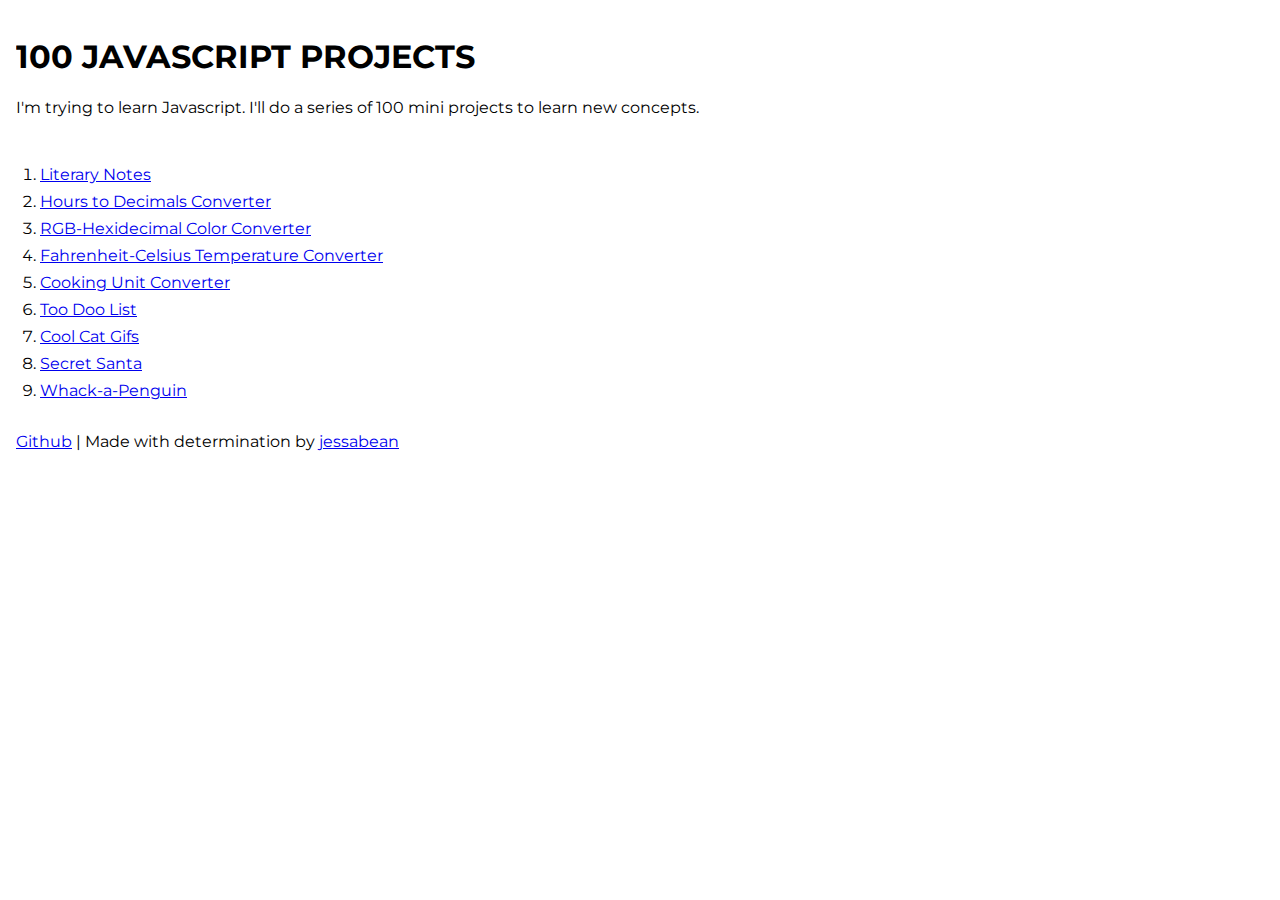
<file: index.html>
<!doctype html>
<!--[if lt IE 7]> <html class="no-js ie ie6 lte8 lte7"><![endif]-->
<!--[if IE 7]><html class="no-js ie ie7 lte8 lte7"><![endif]-->
<!--[if IE 8]><html class="no-js ie ie8 lte8"><![endif]-->
<!--[if gte IE 9]> <html class="no-js gte9"><![endif]-->
<!--[if (gt IE 9)|!(IE)]><!--><html class="no-js"> <!--<![endif]-->

<head>
  <title>100 Days of JavaScript</title>

  <meta charset="utf-8" />
  <meta http-equiv="X-UA-Compatible" content="IE=edge,chrome=1">

  <meta name="description" content="" />
  <meta name="keywords" content="" />

  <meta name="viewport" content="width=device-width">
  <link href='https://fonts.googleapis.com/css?family=Montserrat' rel='stylesheet' type='text/css'>

  <link rel="stylesheet" href="css/normalize.css" type="text/css" media="all" />
  <link rel="stylesheet" href="css/application.css" type="text/css" media="all" />

</head>

<body>
  <header role="banner" id="page_header" class="page-header">
    <h1>100 JavaScript Projects</h1>
    <p>I'm trying to learn Javascript. I'll do a series of 100 mini projects to learn new concepts. </p>
  </header>

  <div id="main" role="main" class="page-content">
    <ol class="project-list">
      <li><a href="http://jessica-eldredge.com/literary-notes/">Literary Notes</a></li>
      <li><a href="http://jessica-eldredge.com/hours-to-decimals/">Hours to Decimals Converter</a></li>
      <li><a href="http://jessica-eldredge.com/rgb-hex-converter/">RGB-Hexidecimal Color Converter</a></li>
      <li><a href="http://jessica-eldredge.com/fahrenheit-celsius-converter/">Fahrenheit-Celsius Temperature Converter</a></li>
      <li><a href="http://jessica-eldredge.com/cooking-unit-converter/">Cooking Unit Converter</a></li>
      <li><a href="http://jessica-eldredge.com/too-doo-list/">Too Doo List</a></li>
      <li><a href="http://jessica-eldredge.com/cat-viewer/">Cool Cat Gifs</a></li>
      <li><a href="http://jessica-eldredge.com/secret-santa-js/">Secret Santa</a></li>
      <li><a href="http://jessica-eldredge.com/whack-a-penguin">Whack-a-Penguin</a></li>
    </ol>
  </div>

  <footer role="contentinfo" id="page_footer" class="page-footer">
    <a href="https://github.com/jessabean/100-javascript-projects">Github</a> | Made with determination by <a href="http://jessica-eldredge.com">jessabean</a>
  </footer>

</body>
</file>
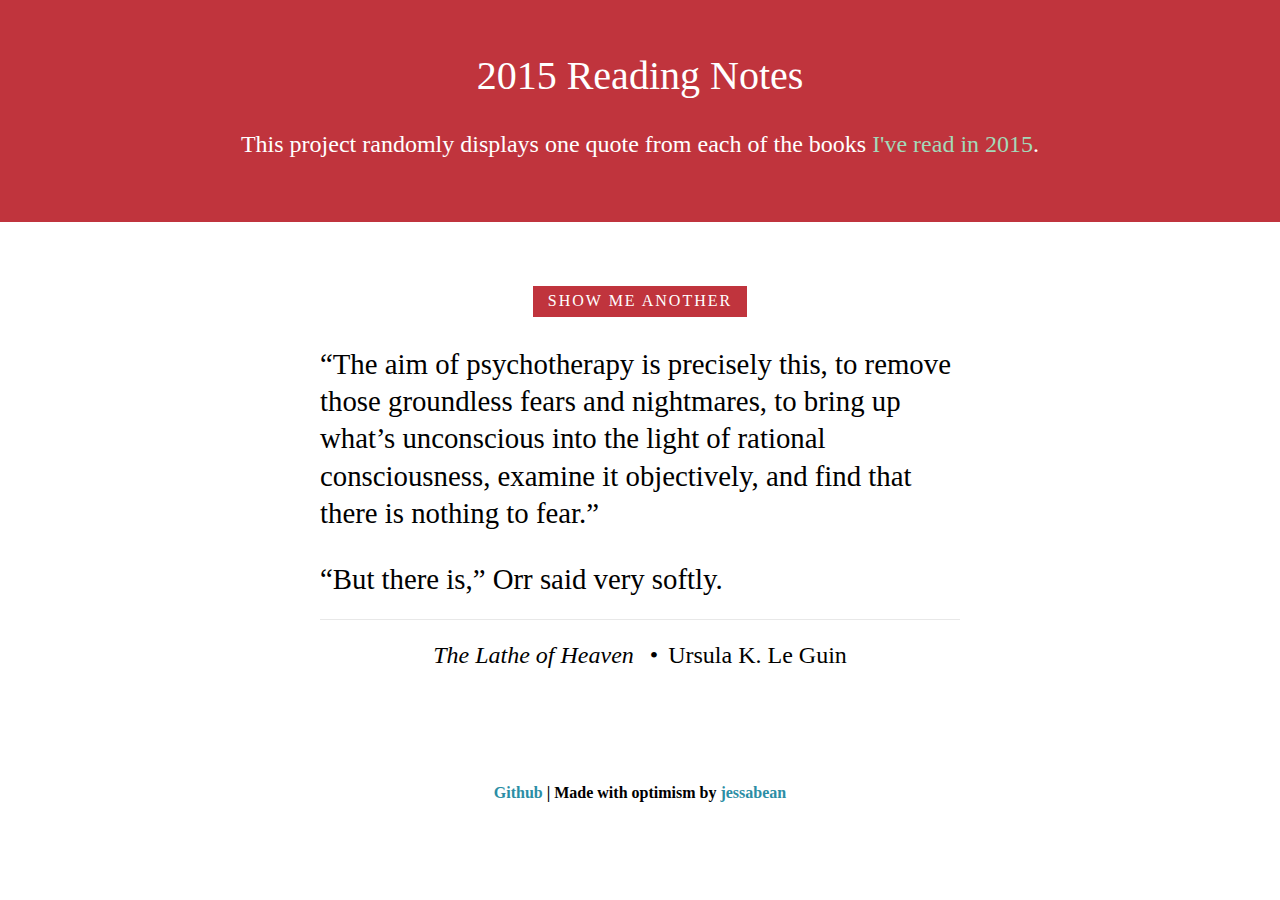
<file: projects/1-literary-notes/index.html>
<!doctype html>
<!--[if lt IE 7]> <html class="no-js ie ie6 lte8 lte7"><![endif]-->
<!--[if IE 7]><html class="no-js ie ie7 lte8 lte7"><![endif]-->
<!--[if IE 8]><html class="no-js ie ie8 lte8"><![endif]-->
<!--[if gte IE 9]> <html class="no-js gte9"><![endif]-->
<!--[if (gt IE 9)|!(IE)]><!--><html class="no-js"> <!--<![endif]-->

<head>
  <title>Literary Notes - 2015 Readings</title>

  <meta charset="utf-8" />
  <meta http-equiv="X-UA-Compatible" content="IE=edge,chrome=1">

  <meta name="description" content="" />
  <meta name="keywords" content="" />

  <meta name="viewport" content="width=device-width">

  <link href="https://fonts.googleapis.com/css?family=Lancelot:regular&subset=latin" rel="stylesheet" type="text/css">
  <link rel="stylesheet" href="css/normalize.css" type="text/css" media="all" />
  <link rel="stylesheet" href="css/application.css" type="text/css" media="all" />

</head>

<body>
  <header role="banner" id="page_header" class="page-header">
    <h1>2015 Reading Notes</h1>
    <p>This project randomly displays one quote from each of the books <a href="https://www.goodreads.com/user_challenges/1808712">I've read in 2015</a>.</p>
  </header>

  <div id="main" role="main" class="page-content">
    <div class="quote-actions">
      <button class="next" type="button">Show me another</button>
    </div>
    <blockquote class="quote-content">
    </blockquote>
    <cite class="quote-citation">
      <span class="quote-book"></span>
      <span class="quote-author"></span>
    </cite>

  </div>

  <footer role="contentinfo" id="page_footer" class="page-footer">
    <a href="https://github.com/jessabean/100-days-of-javascript">Github</a> | 
    Made with optimism by <a href="http://jessica-eldredge.com">jessabean</a>
  </footer>

  <script src="https://ajax.googleapis.com/ajax/libs/jquery/2.1.3/jquery.min.js"></script>
  <script type="text/javascript" src="randomize.js"></script>

</body>
</file>
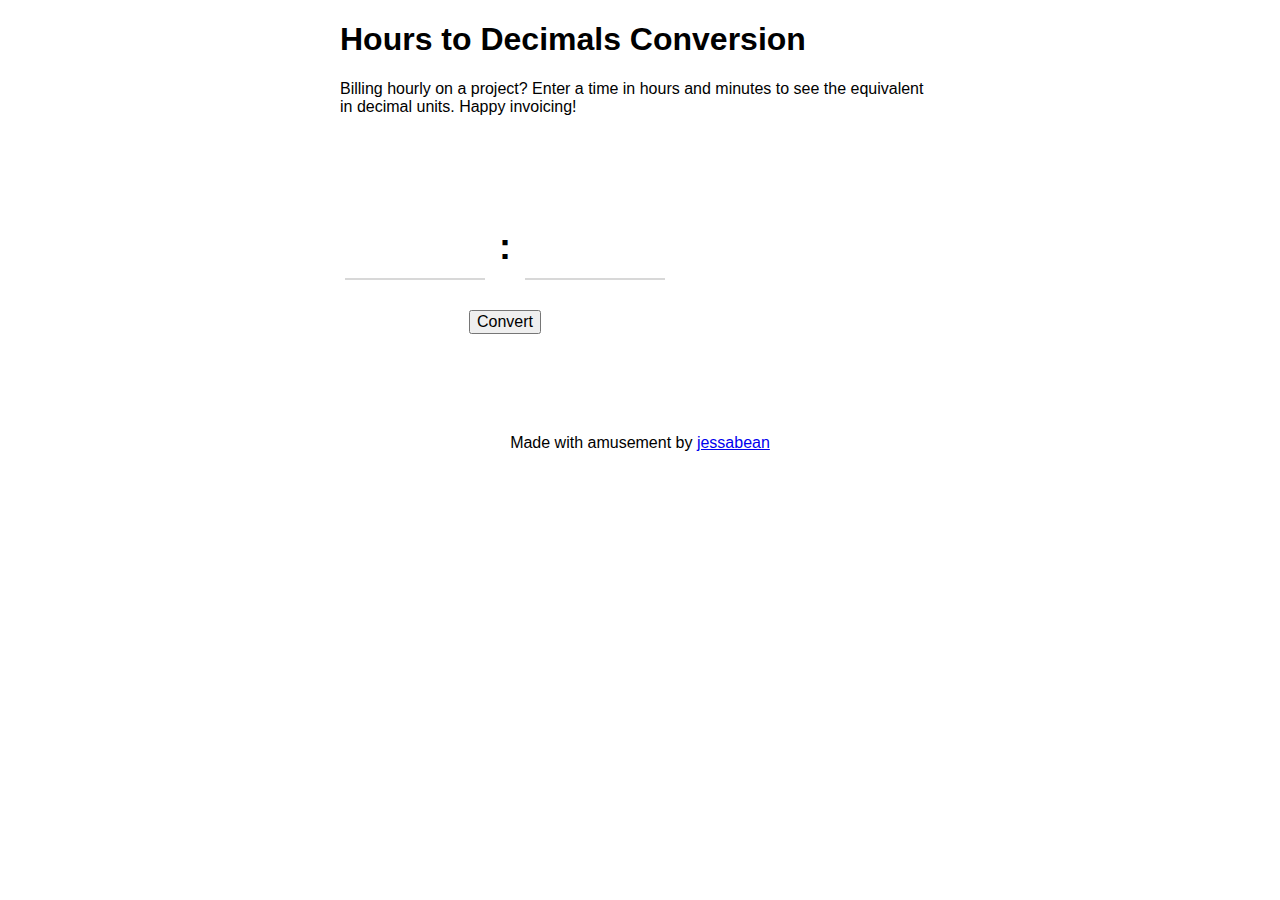
<file: projects/2-hours-to-decimals/index.html>
<!doctype html>
<!--[if lt IE 7]> <html class="no-js ie ie6 lte8 lte7"><![endif]-->
<!--[if IE 7]><html class="no-js ie ie7 lte8 lte7"><![endif]-->
<!--[if IE 8]><html class="no-js ie ie8 lte8"><![endif]-->
<!--[if gte IE 9]> <html class="no-js gte9"><![endif]-->
<!--[if (gt IE 9)|!(IE)]><!--><html class="no-js"> <!--<![endif]-->

<head>
  <title>Hours to Decimals</title>

  <meta charset="utf-8" />
  <meta http-equiv="X-UA-Compatible" content="IE=edge,chrome=1">

  <meta name="description" content="" />
  <meta name="keywords" content="" />

  <meta name="viewport" content="width=device-width">

  <link rel="stylesheet" href="css/normalize.css" type="text/css" media="all" />
  <link rel="stylesheet" href="css/application.css" type="text/css" media="all" />

</head>

<body>
  <header role="banner" id="page_header" class="page-header">
    <h1>Hours to Decimals Conversion</h1>
    <p>Billing hourly on a project? Enter a time in hours and minutes to see the equivalent in decimal units. Happy invoicing!</p>
  </header>

  <div id="main" role="main" class="page-content">
    <form class="time-conversion-form js-time-conversion-form">
      <div class="input-wrapper hours-input-wrapper">
        <input type="number" class="hours-input js-hours-input" id="hours-input" />
      </div>
      <div class="input-wrapper minutes-input-wrapper">
        <input type="number" class="minutes-input js-minutes-input" id="minutes-input" />
      </div>
      <button type="submit" class="button button-submit">Convert</button>
    </form>
    <div class="converted-hours js-converted-hours"></div>
  </div>

  <footer role="contentinfo" id="page_footer" class="page-footer">
    Made with amusement by <a href="http://jessica-eldredge.com">jessabean</a>
  </footer>

  <script src="https://ajax.googleapis.com/ajax/libs/jquery/2.1.3/jquery.min.js"></script>
  <script type="text/javascript" src="js/hours-conversion.js"></script>

</body>
</file>
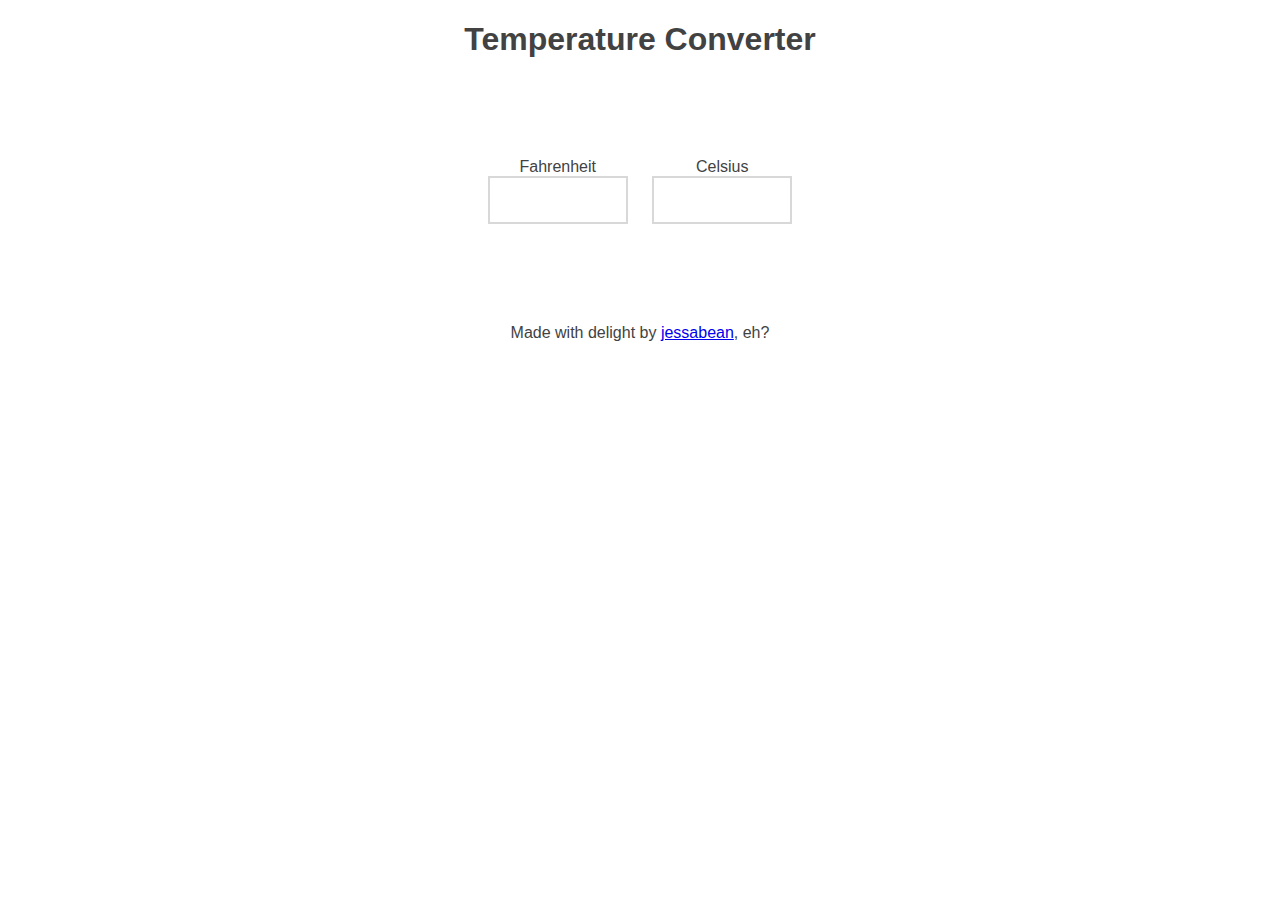
<file: projects/4-temperature-converter/index.html>
<!doctype html>
<!--[if lt IE 7]> <html class="no-js ie ie6 lte8 lte7"><![endif]-->
<!--[if IE 7]><html class="no-js ie ie7 lte8 lte7"><![endif]-->
<!--[if IE 8]><html class="no-js ie ie8 lte8"><![endif]-->
<!--[if gte IE 9]> <html class="no-js gte9"><![endif]-->
<!--[if (gt IE 9)|!(IE)]><!--><html class="no-js"> <!--<![endif]-->

<head>
  <title>Temperature Converter</title>

  <meta charset="utf-8" />
  <meta http-equiv="X-UA-Compatible" content="IE=edge,chrome=1">

  <meta name="description" content="" />
  <meta name="keywords" content="" />

  <meta name="viewport" content="width=device-width">

  <link rel="stylesheet" href="css/normalize.css" type="text/css" media="all" />

  <link rel="stylesheet" href="css/application.css" type="text/css" media="all" />

</head>

<body>
  <header role="banner" id="page_header" class="page-header">
    <h1>Temperature Converter</h1>
  </header>

  <div id="main" role="main" class="page-content">
    <form id="temperature-form" class="js-temperature-form">
      <div class="field-group">
        <label for="input-fahrenheit">Fahrenheit</label>
        <input type="text" id="input-fahrenheit" class="js-input-fahrenheit" />
      </div>
      <div class="field-group">
        <label for="input-celsius">Celsius</label>
        <input type="text" id="input-celsius" class="js-input-celsius" />
      </div>
    </form>
  </div>

  <footer role="contentinfo" id="page_footer" class="page-footer">
    Made with delight by <a href="http://jessica-eldredge.com">jessabean</a>, eh?
  </footer>

  <script src="https://ajax.googleapis.com/ajax/libs/jquery/2.1.3/jquery.min.js"></script>

  <script src="js/temperature-conversion.js"></script>

</body>
</file>
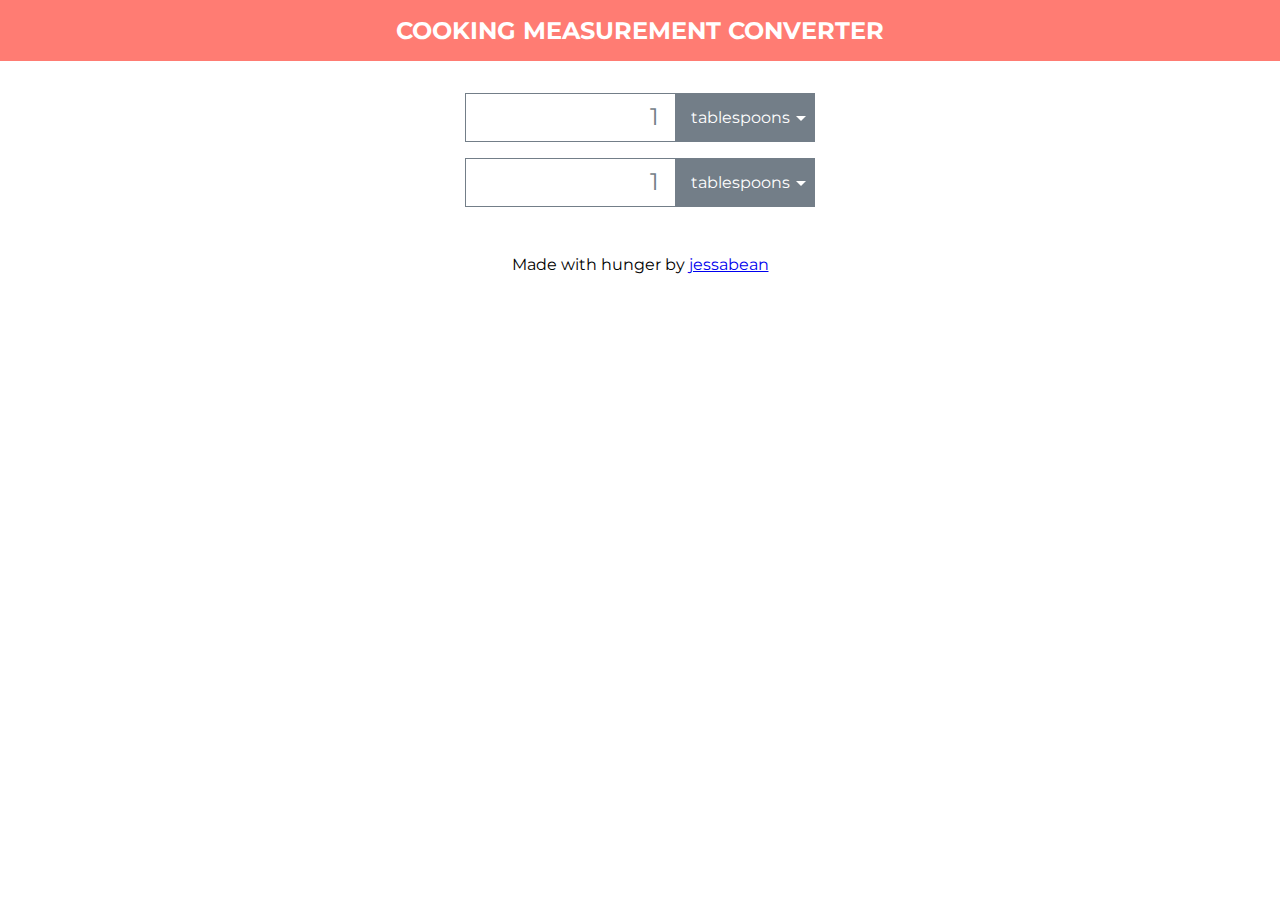
<file: projects/5-cooking-converter/index.html>
<!doctype html>
<!--[if lt IE 7]> <html class="no-js ie ie6 lte8 lte7"><![endif]-->
<!--[if IE 7]><html class="no-js ie ie7 lte8 lte7"><![endif]-->
<!--[if IE 8]><html class="no-js ie ie8 lte8"><![endif]-->
<!--[if gte IE 9]> <html class="no-js gte9"><![endif]-->
<!--[if (gt IE 9)|!(IE)]><!--><html class="no-js"> <!--<![endif]-->

<head>
  <title>Cooking Measurement Converter</title>

  <meta charset="utf-8" />
  <meta http-equiv="X-UA-Compatible" content="IE=edge,chrome=1">

  <meta name="description" content="" />
  <meta name="keywords" content="" />

  <meta name="viewport" content="width=device-width">
  <link href='https://fonts.googleapis.com/css?family=Montserrat' rel='stylesheet' type='text/css'>

  <link rel="stylesheet" href="css/normalize.css" type="text/css" media="all" />

  <link rel="stylesheet" href="css/application.css" type="text/css" media="all" />

</head>

<body>
  <header role="banner" id="page_header" class="page-header">
    <h1>Cooking Measurement Converter</h1>
  </header>

  <div id="main" role="main" class="page-content">
    <div class="cu-form-wrapper">
      <form id="cu-form" class="cu-form">
        <div class="cu-field-group">
          <div class="cu-field">
            <input type="text" id="cu-input-1" class="cu-input" value="1" oninput="changeAmount(event)" data-unit="cu-select-1" data-target="cu-input-2" data-target-select="cu-select-2" />
          </div>
          <div class="cu-field cu-field-select">
            <div class="cu-select-wrapper">
              <select id="cu-select-1" class="js-cu-units cu-select" data-input="cu-input-1" onchange="changeUnit(event)"></select>
            </div>
          </div>
        </div>
        <div class="cu-field-group">
          <div class="cu-field">
            <input type="text" id="cu-input-2" class="cu-input" value="1" oninput="changeAmount(event)" data-unit="cu-select-2" data-target="cu-input-1" data-target-select="cu-select-1" />
          </div>
          <div class="cu-field cu-field-select">
            <div class="cu-select-wrapper">
              <select id="cu-select-2" class="js-cu-units cu-select" data-input="cu-input-2" onchange="changeUnit(event)"></select>
            </div>
          </div>
        </div>
      </form>
    </div>
  </div>

  <footer role="contentinfo" id="page_footer" class="page-footer">
    Made with hunger by <a href="http://jessica-eldredge.com">jessabean</a>
  </footer>

  <script src="js/cooking-conversion.js"></script>

</body>
</file>
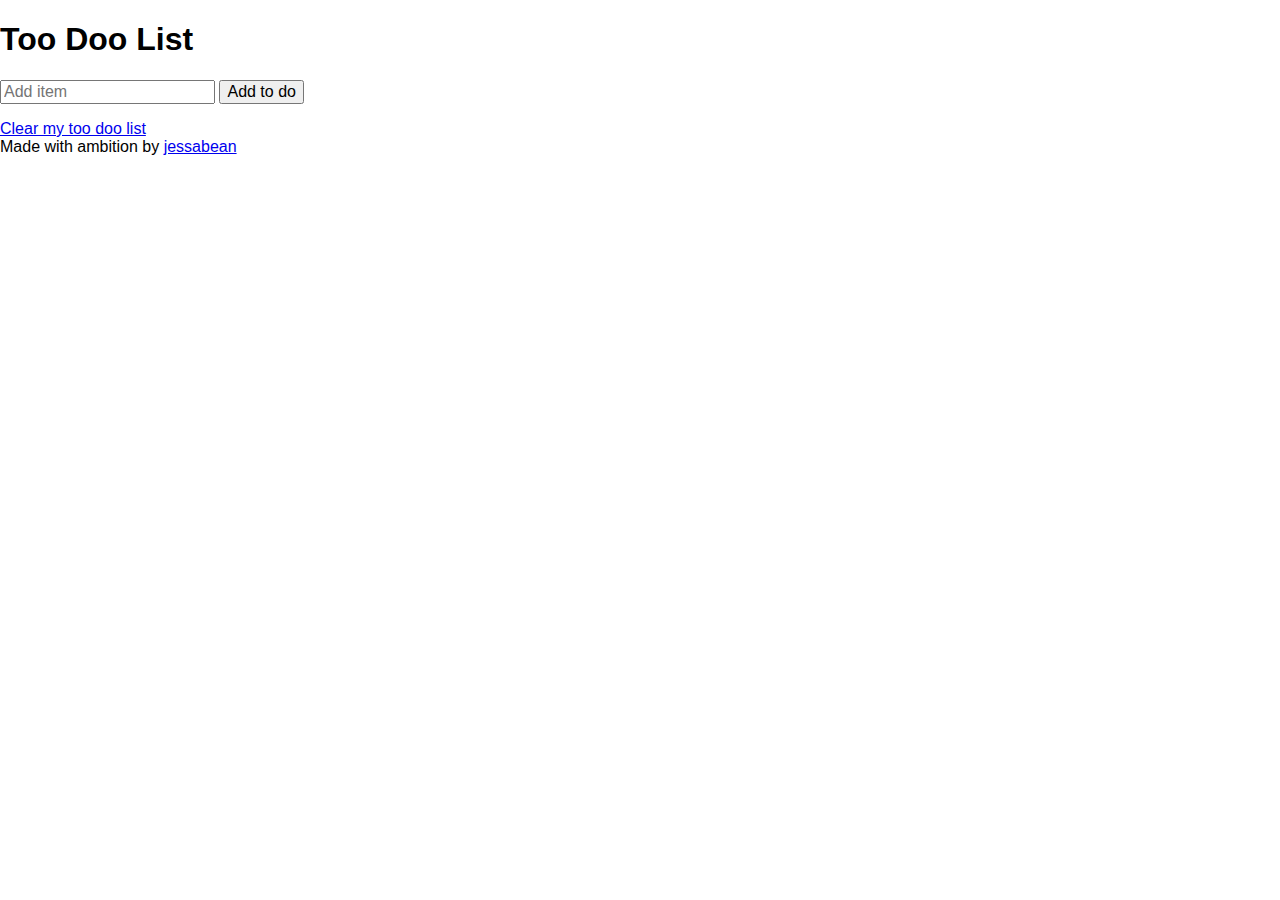
<file: projects/6-to-do-list/index.html>
<!doctype html>
<!--[if gte IE 9]> <html class="no-js gte9"><![endif]-->
<!--[if (gt IE 9)|!(IE)]><!--><html class="no-js"> <!--<![endif]-->

<head>
  <title>Too Doo List</title>

  <meta charset="utf-8" />
  <meta http-equiv="X-UA-Compatible" content="IE=edge,chrome=1">

  <meta name="description" content="" />
  <meta name="keywords" content="" />

  <meta name="viewport" content="width=device-width">
  <link href='https://fonts.googleapis.com/css?family=Roboto:400,900,500' rel='stylesheet' type='text/css'>

  <link rel="stylesheet" href="css/normalize.css" type="text/css" media="all" />
  <link href="https://npmcdn.com/basscss@8.0.1/css/basscss.min.css" rel="stylesheet">

  <link rel="stylesheet" href="css/application.css" type="text/css" media="all" />

</head>

<body class="flex flex-column">
  <header role="banner" id="page_header" class="page-header pt4 pb2 sm-p2">
    <h1>Too Doo List</h1>
  </header>

  <div id="main" role="main" class="page-content clearfix">
    <div class="container sm-col-8 md-col-6 mx-auto p2">
      <div class="container__header">
        <form id="todo-form" class="todo-form">
          <div id="error" class="container--error"></div>
          <div class="flex">
            <input type="text" id="todo-add-new" class="todo-input p1 flex-auto" placeholder="Add item" />
            <button id="btn-submit" type="submit" class="btn btn--submit">Add to do</button>
            </div>
        </form>
      </div>
      <div class="container__body">
        <ul id="todo-items" class="todo-list list-reset"></ul>
      </div>
      <div class="container__footer">
        <a href="#" id="clear-todos">Clear my too doo list</a>
      </div>
    </div>
  </div>

  <footer role="contentinfo" id="page_footer" class="page-footer py3">
    Made with ambition by <a href="http://jessica-eldredge.com">jessabean</a>
  </footer>

  <script src="js/to-do.js"></script>

</body>
</file>
<file: css/application.css>
*,
*:before,
*:after {
  box-sizing: border-box;
}

body {
  font-family: "Montserrat", sans-serif;
  font-size: 100%;
}

.page-header,
.page-footer {
  padding: 1rem;  
}

.page-header h1 {
  text-transform: uppercase;
}

.project-list li {
  margin-bottom: 0.5rem;
}
</file>
<file: projects/1-literary-notes/css/application.css>
blockquote {
  margin: 0;
}

body {
  font-family: 'Vollkorn', serif;
  font-size: 100%;
  line-height: 1.3;
}

p {
  margin-bottom: 0.75rem;
}

a {
  -moz-transition: all 0.2s ease-in-out;
  -webkit-transition: all 0.2s ease-in-out;
  transition: all 0.2s ease-in-out;
  color: #2B8EA5;
  text-decoration: none;
}

a:hover {
  box-shadow: inset 0 -2px 0 0 #2B8EA5;
}

.page-header {
  background: #C0343D;
  color: #fff;
  padding: 50px;
  text-align: center;
}

.page-header h1 {
  font-weight: normal;
  font-size: 2.5rem;
  margin-top: 0;
}

.page-header p {
  font-size: 1.5rem;
}

.page-header a {
  -moz-transition: all 0.2s ease-in-out;
  -webkit-transition: all 0.2s ease-in-out;
  transition: all 0.2s ease-in-out;
  color: #A3D9B9;
  text-decoration: none;
}

.page-header a:hover {
  box-shadow: inset 0 -2px 0 0 #A3D9B9;
}

.page-content {
  margin: 0 auto;
  max-width: 40rem;
  padding: 2rem 1rem;
}

.quote-content {
  font-size: 1.8rem;
  margin-bottom: 1.25rem;
}

.quote-citation {
  border-top: 1px solid #e8e8e8;
  display: block;
  font-size: 1.5rem;
  padding-top: 1.25rem;
  text-align: center;
}

.quote-author {
  font-style: normal;
  margin-left: 10px;
}

.quote-author:before {
  content: "\2022";
  margin-right: 10px;
}

.quote-actions {
  margin-top: 2rem;
  text-align: center;
}

.next {
  -moz-transition: all 0.2s ease-in-out;
  -webkit-transition: all 0.2s ease-in-out;
  transition: all 0.2s ease-in-out;
  background: #C0343D;
  border: none;
  color: #fff;
  letter-spacing: 2px;
  padding: 5px 15px;
  text-transform: uppercase;
}

.next:hover {
  background: #94282f;
}

.next:active {
  background: #802329;
}

.next:focus {
  outline: 2px dotted #2B8EA5;
}

.page-footer {
  font-weight: bold;
  padding-bottom: 2rem;
  padding-top: 5rem;
  text-align: center;
}
</file>
<file: projects/2-hours-to-decimals/css/application.css>
.page-header,
.page-content,
.page-footer {
  margin: 0 auto;
  width: 600px;
}

.page-content,
.page-footer {
  text-align: center;
}

.page-content {
  margin-bottom: 100px;
  margin-top: 100px;
}

.time-conversion-form {
  width: 330px;
}

input[type=number] {
  background: transparent;
  border: none;
  border-bottom: 2px solid #d8d8d8;
  font-size: 36px;
  padding: 10px 0;
  width: 140px;
  -webkit-appearance: none;
}

input[type=number]::-webkit-inner-spin-button, 
input[type=number]::-webkit-outer-spin-button { 
  -webkit-appearance: none; 
  margin: 0; 
}

input[type=number]:focus {
  border-bottom: 2px solid #B2316D;
  outline: none;
}

.input-wrapper {
  display: inline-block;
}

.hours-input-wrapper:after {
  content: ":";
  font-size: 36px;
  font-weight: bold;
  margin: 0 10px;
}

.button-submit {
  display: block;
  margin: 30px auto 0 auto;
}
</file>
<file: projects/4-temperature-converter/css/application.css>
*,
*:before,
*:after {
  box-sizing: border-box;
}

body {
  color: #424242;
}

.page-header,
.page-content,
.page-footer {
  margin: 0 auto;
  text-align: center;
  width: 600px;
}

.page-content {
  margin: 100px auto;
  max-width: 40rem;
}


input {
  background: transparent;
  border: 2px solid #d8d8d8;
  font-size: 36px;
  text-align: center;
  width: 140px;
  -moz-appearance:textfield;
  -webkit-appearance: none;
}

input:focus {
  border-bottom: 2px solid #B2316D;
  outline: none;
}

label {
  display: block;
}

.field-group {
  display: inline-block;
}

.field-group + .field-group {
  margin-left: 20px;
}
</file>
<file: projects/5-cooking-converter/css/application.css>
body {
  font-family: "Montserrat", sans-serif;
  font-size: 100%;
}

.page-header {
  background: #FF7C73;
  color: white;
}

.page-header,
.page-footer {
  padding: 1rem;  
  text-align: center;
}

.page-header h1 {
  margin: 0;
  font-weight: bold;
  font-size: 1.5rem;
  text-transform: uppercase;
}

.page-content {
  padding: 2rem 0;
}

.cu-form-wrapper {
  width: 350px;
  margin: 0 auto;
}

.cu-field-group {
  border: 1px solid #737E88;
  display: flex;
}

.cu-field-buttons {
  padding-top: 1rem;
  text-align: center;
}

.cu-field-group + .cu-field-group {
  margin-top: 1rem;
}

.cu-input {
  font-family: "Montserrat", sans-serif;
  font-size: 1.5rem;
  line-height: 1.5rem;
  background: transparent;
  color: #737E88;
  border: none;
  box-shadow: none;
  text-align: right;
  padding: 0.5rem 1rem 0.6rem 1rem;
  box-sizing: border-box;
  width: 100%;
}

.cu-input:focus {
  outline: none;
  background: #daf1e7;
}

.cu-select-wrapper {
  width: 100%;
  overflow: hidden;
  background: #737E88;
  color: white;
  position: relative;
  padding: 0.5rem 1rem 0.5rem 0.5rem;
  box-sizing: border-box;
}

.cu-select-wrapper:after {
  content: "";
  display: inline-block;
  position: absolute;
  right: 0.5rem;
  top: 50%;
  margin-top: -2px;
  height: 0;
  width: 0;
  border-top: 5px solid white;
  border-left: 5px solid transparent;
  border-right: 5px solid transparent;
}

.cu-select-wrapper:hover {
  cursor: pointer;
}

.cu-field-select {
  flex: 0 0 auto;
}

.cu-select {
  padding: 6px 8px;
  width: 110%;
  border: none;
  box-shadow: none;
  background: transparent;
  background-image: none;
  -webkit-appearance: none;
}

.cu-select:focus {
  outline: none;
}

.cu-is-hidden {
  position: absolute; 
  overflow: hidden; 
  clip: rect(0 0 0 0); 
  height: 1px; 
  width: 1px; 
  margin: -1px; 
  padding: 0; 
  border: 0; 
}
</file>
<file: projects/6-to-do-list/css/application.css>
.todo__item {
  cursor: pointer;
}

.todo__item--complete {
  text-decoration: line-through;
}
</file>
